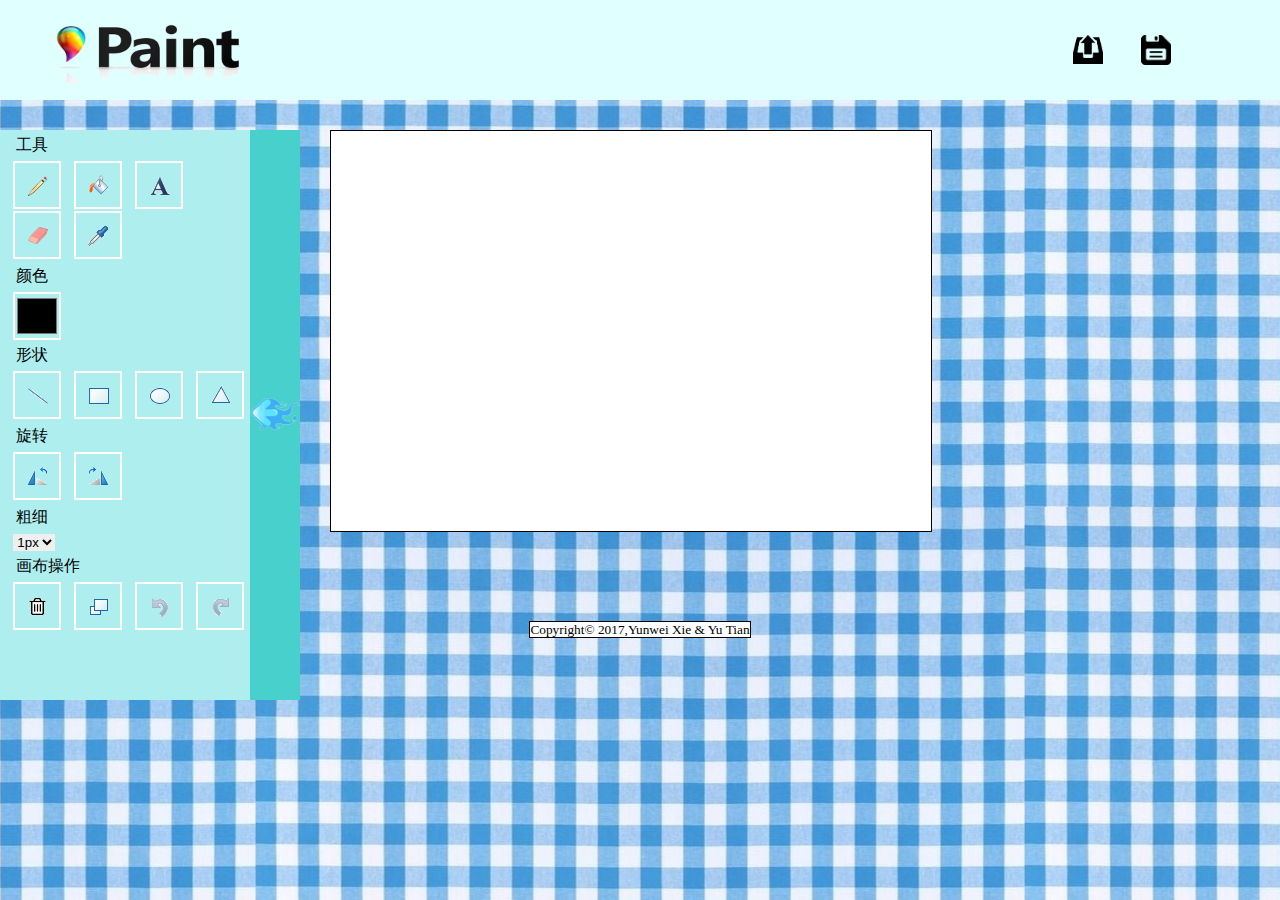
<file: my-drawing-board-final/index.html>
<!DOCTYPE html>
<html>
    <head>
        <meta charset="utf-8">
        <link rel="stylesheet" type="text/css" href="css/style.css"/>
        <link rel="stylesheet" type="text/css" href="css/all.css"/>
        <script type="text/javascript" src="js/Vue.js"></script>
        <script type="text/javascript" src="js/saveFile.js"></script>
        <script type="text/javascript" src="js/extraShapes.js"></script>
    </head>
    <body onkeyup="handleKeyEvent(event);">
        <div id="drawing-board">
            <header id="header">
                <button type="button" value="保存文件" id="save" class="ctrlButton hint hint-top" data-hint="保存成PNG格式的图片"/>
                <button title="打开文件" id="openD" class= "ctrlButton hint hint-top" data-hint="加载一张图片到画布上">
                    <input type="file" title="打开文件" accept="image/*" id="open" >
                </button>
                <div id="logo"></div>
            </header>
            <div id="headerPositionTaker"></div>
            <div id="leftToolBar" v-bind:class="{'closeToolBar' : closed }" >
                <button id="close" @click="toggle" v-bind:class="{'closeClose' : closed }"></button>
                <p class="toolBarDivision" >工具</p>
                <p id="classicTools">
                    <button type="button" value="铅笔" id="pencil" class="ctrlButton hint hint-top" data-hint="铅笔"></button><button type="button" value="颜料桶" id="bucket" class="ctrlButton hint hint-top" data-hint="颜料桶"></button><button type="text"  value="input text" id="text" class="ctrlButton hint hint-top" data-hint="文本工具"></button><br><button type="button" value="橡皮擦" id="eraser" class="ctrlButton  hint hint-top" data-hint="橡皮"></button><button type="button" id="straw" value="straw" @click="chooseStraw();" class="ctrlButton hint hint-top" data-hint="吸管"></button>
                </p>
                <p class="toolBarDivision">颜色</p>
                <p>                    
                    <div><input id="color1" type="color" @change="changeColor1()" class="ctrlButton  hint hint-top" data-hint="选择颜色"/></div>
                </p>
                <p class="toolBarDivision">形状</p> 
                <span id="shapeTool" class="shape" >
                    <p><button v-for="(sh,index) in shapeTools" v-bind:value="sh" v-on:click="chooseShapeTool(sh)" v-bind:id="sh" class="ctrlButton hint hint-top" v-bind:data-hint="shapeToolHint[index]" > </button></p>
                </span> 
                <p class="toolBarDivision">旋转</p>
                <p id="rotateTool">
                    <button id="Lrotate" onclick="canvas.rotate90(1);" class="ctrlButton hint hint-top" data-hint="向左旋转90度"></button><button id="Rrotate" onclick="canvas.rotate90(0);" class="ctrlButton hint hint-top" data-hint="向右旋转90度"></button>
                </p>                  
                <p class="toolBarDivision">粗细</p>
                <select id="lineWidth" v-on:change="changeWidth()" class="hint hint-top" data-hint="调节笔触粗细"> 
                    <option v-for="(w,index) in lineWidthChoices" v-bind:value="w"> {{w}}px </option> 
                </select>
                <p class="toolBarDivision">画布操作</p>
                <p>     
                    <button type="button" value="清除画布" id="clear" class="ctrlButton hint hint-top" data-hint="清除画布"></button><button type="button" value="增大画布" id="changesize" class="ctrlButton hint hint-top" data-hint="增大画布"></button><button type="button" value="上一步" id="previous" class="ctrlButton  hint hint-top" data-hint="上一步" v-bind:class="{ 'banned' : previousEmpty }"></button><button type="button" value="下一步" id="next" class="ctrlButton hint hint-top" data-hint="下一步" v-bind:class="{ 'banned' : nextEmpty }"></button>
                </p>
            </div>

            <div id="drawing-area">
                <canvas id="mainCanvas" width="600" height="400">
                </canvas>
                <canvas id="previewCanvas" width="600" height="400">
                </canvas>
            </div>
            <br>
            <br>
            <br>
            <br>
            <footer id="footer">
                <small>Copyright© 2017,Yunwei Xie & Yu Tian</small>
            </footer>
        </div>
    </body>
    <script type="text/javascript" src="js/drawing-board.js"></script>
    <script type="text/javascript" src="js/initButton.js"></script>
</html>
</file>
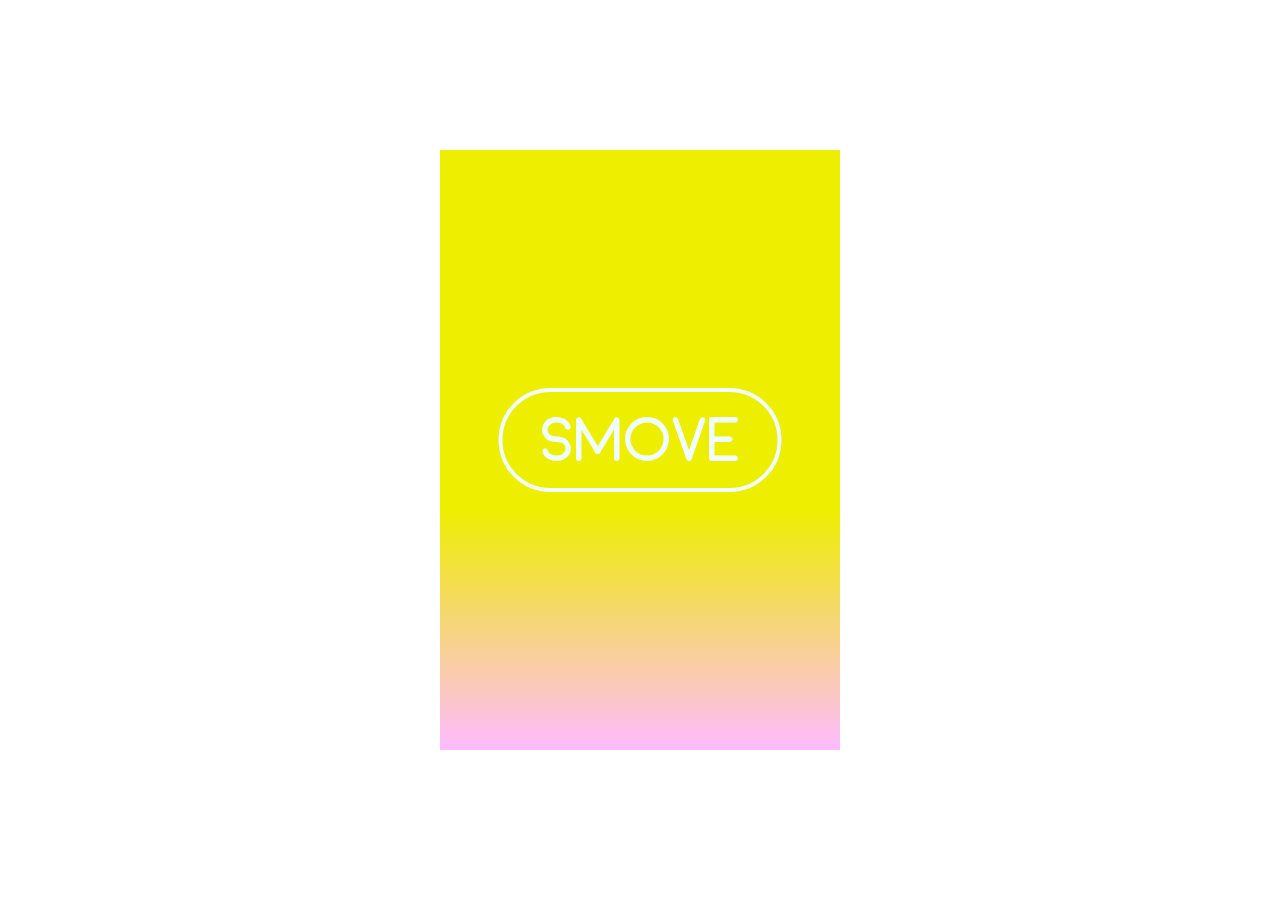
<file: Smove/smove.html>
<!DOCTYPE html>
<html>
    <head>
        <link rel="stylesheet" href="css/smove.css" type="text/css" />
        <meta name="viewport" content="width=device-width,initial-scale=1,maximum-scale=1,user-scalable=no">
        <meta name="apple-mobile-web-app-capable" content="yes" />
        <script type='text/javascript' src='js/const.js'> </script>
        <script type='text/javascript' src='js/phoneControl.js'> </script>
        <script type='text/javascript' src='js/stackblur.js'> </script>
        <script type='text/javascript' src='js/cover.js'> </script>
        <script type='text/javascript' src='js/background.js'> </script>
        <script type='text/javascript' src='js/blackBall.js'> </script>
        <script type='text/javascript' src='js/whiteBall.js'> </script>
        <script type='text/javascript' src='js/point.js'> </script>
        <script type='text/javascript' src='js/score.js'> </script>
        <script type='text/javascript' src='js/levelDesign.js'> </script>
        <script type='text/javascript' src='js/smove.js'> </script>
    </head>
    <body onload = "isTouchDevice();setCanvasArea();init();calcGamePos();" onkeydown="dealKeyEvent()" >
        <div id="gameArea" onmouseup="dealMouseUpEvent()">
            <canvas id ='background' >
            </canvas>
            <canvas id ='score'  >
            </canvas>
            <canvas id ='center'  >
            </canvas>
            <canvas id ='whiteBall' >
            </canvas>
            <canvas id ='point' >
            </canvas>
            <canvas id ='blackBall' >
            </canvas>
            <canvas id ='preCover' >
            </canvas>
            <canvas id ='cover'  >
            </canvas>
        </div>
    </body>
</html>
</file>
<file: my-drawing-board-final/css/style.css>
/*第三方代码 由于设置按钮上面的提示信息*/

.knoxlogo {
    height          : 100px;
}
.btn {
    background        : #43A747;
    border-radius     : 5px; 
    border            : 0;
    color             : #FFF;
    cursor            : pointer;
    display           : inline-block;  
    font-size         : 12px;
    height            : 40px;
    line-height       : 40px;
    min-width         : 110px; 
    padding           : 0 10px 0 75px;
    text-align        : left;
    text-decoration   : none;
    text-transform    : uppercase; 
    border            : 2px solid #43A747;
    -ms-filter:"progid:DXImageTransform.Microsoft.dropshadow(OffX=0,OffY=1,Color=#ff123852,Positive=true)";zoom:1;
filter:progid:DXImageTransform.Microsoft.dropshadow(OffX=0,OffY=1,Color=#ff123852,Positive=true);

  -moz-box-shadow:0px 2px 2px rgba(0,0,0,0.2);
  -webkit-box-shadow:0px 2px 2px rgba(0,0,0,0.2);
  box-shadow:0px 2px 2px rgba(0,0,0,0.2);
  -ms-filter:"progid:DXImageTransform.Microsoft.dropshadow(OffX=0,OffY=2,Color=#33000000,Positive=true)";
filter:progid:DXImageTransform.Microsoft.dropshadow(OffX=0,OffY=2,Color=#33000000,Positive=true);
}
.btn span {
        
    background        : #fff url('crowne_icon.png') 8px no-repeat;
   position: absolute;
   left: 0;
   width: 60px;
    -webkit-border-top-left-radius: 3px;
-webkit-border-bottom-left-radius: 3px;
-moz-border-radius-topleft: 3px;
-moz-border-radius-bottomleft: 3px;
border-top-left-radius: 3px;
border-bottom-left-radius: 3px;
}
.btn:active
{
	top: 2px;
	border-bottom: 2px solid #43A747;
    -moz-box-shadow:0px 1px 0px rgba(255,255,255,0.5);
-webkit-box-shadow:0px 1px 0px rgba(255,255,255,0.5);
box-shadow:0px 1px 0px rgba(255,255,255,0.5);
-ms-filter:"progid:DXImageTransform.Microsoft.dropshadow(OffX=0,OffY=1,Color=#ccffffff,Positive=true)";
filter:progid:DXImageTransform.Microsoft.dropshadow(OffX=0,OffY=1,Color=#ccffffff,Positive=true);
}

/**************************
 ***** HINT STYLING *******
 **************************/

.hint { position: relative; display: inline-block; }

.hint:before, .hint:after {
			position: absolute;
			opacity: 0;
			z-index: 1000000;
			-webkit-transition: 0.3s ease;
			-moz-transition: 0.3s ease;
  pointer-events: none;
}		
.hint:hover:before, .hint:hover:after {
	opacity: 1;
}
.hint:before {
	content: '';
	position: absolute;
	background: transparent;
	border: 6px solid transparent;
	position: absolute;
}	
.hint:after {
	content: attr(data-hint);
	background: rgba(0, 0, 0, 0.8);
			color: white;
			padding: 8px 10px;
			font-size: 12px;
	white-space: nowrap;
	box-shadow: 4px 4px 8px rgba(0, 0, 0, 0.3);
}


/* top */

.hint-top:before {
	bottom: 100%;
	left: 50%;
	margin: 0 0 -18px 0;
	border-top-color: rgba(0, 0, 0, 0.8);
}		
.hint-top:after {
	bottom: 100%;
	left: 50%;
	margin: 0 0 -6px -10px;
}
.hint-top:hover:before {
	margin-bottom: -10px;
}
.hint-top:hover:after {
	margin-bottom: 2px;
}

/* default: bottom */

.hint-bottom:before {
	top: 100%;
	left: 50%;
	margin: -14px 0 0 0;
	border-bottom-color: rgba(0, 0, 0, 0.8);
}	
.hint-bottom:after {
	top: 100%;
	left: 50%;
	margin: -2px 0 0 -10px;
}
.hint-bottom:hover:before {
	margin-top: -6px;
}
.hint-bottom:hover:after {
	margin-top: 6px;
}

/* right */

.hint-right:before {
	left: 100%;
	bottom: 50%;
	margin: 0 0 -4px -8px;
	border-right-color: rgba(0,0,0,0.8);
}		
.hint-right:after {
	left: 100%;
	bottom: 50%;
	margin: 0 0 -13px 4px;
}
.hint-right:hover:before {
	margin: 0 0 -4px -0;
}
.hint-right:hover:after {
	margin: 0 0 -13px 12px;
}
</file>
<file: my-drawing-board-final/css/all.css>
/*由谢运帷创建*/


* { 
    border: 0;
    padding: 0;
    margin: 0;
}

/*角注*/
#footer {
    /* width: 1100px;
    height: 50px; */
    /* background-color: #fff; */
    margin: auto;
    text-align: center;
    line-height: 50px;
}

footer small{
    background-color: white;
    border: 1px solid black;
}

/*整体背景*/
body{
    background:white; 
    background-image: url('../image/back.jpg');
    background-repeat: repeat;
    background-position-x : center;
}

input,button { outline: none; }

.clearfix::after{
    content: "";
    display: block;
    clear:both;
    visibility: none;
    height: 0px;
}

/*上栏*/
#header {
    position: fixed; 
    width: 100% ;
    height: 100px;
    background-color: #E0FFFF; 
    z-index: 100;
}

#headerPositionTaker { 
    width: 100%;
    height: 100px;
    background-color: black;
    z-index: 99; 
}

#logo {
    margin-left: 50px;
    width: 200px;
    height: 100px;
    background-image: url("../image/LOGO.png");
    background-repeat: no-repeat;
    background-color: transparent;
    background-position: center center;
    background-size: 200px 80px;
}

/*左边工具栏*/
#leftToolBar { 
    width: 300px; 
    height: 570px ; 
    margin-top: 30px; 
    background-color :#AEEEEE; 
    float: left; 
    position: fixed;
    z-index: 100; 
    left: 0px; 
    transition-property: background-color,left ;
    transition-duration: 0.5s,0.5s;
}

#leftToolBar.closeToolBar { 
    left : -240px; 
    background-color: #48D1CC; 
}

#leftToolBar #close {
    width: 50px;
    height: 100%; 
    float:right; 
    border: 0px solid transparent; 
    background-color:#48D1CC; 
    transition-property: background-color; 
    transition-duration: 0.5s; 
    background-image: url("../image/leftArrow.png");
    background-repeat: no-repeat;
    background-position: center center;
    background-size: 100%;
}

#leftToolBar #close.closeClose { 
    background-color: #AEEEEE; 
    background-image: url("../image/rightArrow.png"); 
}

.toolBarDivision {
    margin-top: 5px;
    margin-bottom: 5px;
    text-indent: 1em;
}

.ctrlButton {
    font-size: 13px; 
    background-color: #AEEEEE ; 
    width:48px; height: 48px; 
    margin-left: 1em; 
    transition: background-color 0.5s ; 
    transition: border 0.5s; 
    border: 2px solid white;
}

#lineWidth {
    min-width: 8pm;
    margin-left:1em;
}

/*右边画布*/
canvas { 
    position: absolute; 
    border: 1px solid black;
}

#mainCanvas {
    background-color: white; 
}

#drawing-area { 
    width : 602px ; 
    height : 402px ;
    clear : both; 
    margin-left: 350px ;
    margin: 0; 
    margin-top: 30px; 
    margin-left:calc(300px + 30px); 
    margin-right:30px;
}

/*加图片*/
#bucket {background-image:url("../image/bucket.png");background-repeat:  no-repeat ;background-position-x: center;background-position-y: center;}
#text {background-image:url("../image/text.png");background-repeat:  no-repeat ;background-position-x: center;background-position-y: center;}
#pencil {background-image:url("../image/pencil.png");background-repeat:  no-repeat ;background-position-x: center;background-position-y: center;}
#straw {background-image:url("../image/straw.png");background-repeat:  no-repeat ;background-position-x: center;background-position-y: center;}
#eraser {background-image:url("../image/eraser.png");background-repeat:  no-repeat ;background-position-x: center;background-position-y: center;}

#Line {background-image:url("../image/line.png");background-repeat:  no-repeat ;background-position-x: center;background-position-y: center;}
#Rect {background-image:url("../image/rect.png");background-repeat:  no-repeat ;background-position-x: center;background-position-y: center;}
#Ellipse {background-image:url("../image/ellipse.png");background-repeat:  no-repeat ;background-position-x: center;background-position-y: center;}
#Triangle {background-image:url("../image/triangle.png");background-repeat:  no-repeat ;background-position-x: center;background-position-y: center;}

#Rrotate {background-image:url("../image/rrotate.png");background-repeat:  no-repeat ;background-position-x: center;background-position-y: center;}
#Lrotate {background-image:url("../image/lrotate.png");background-repeat:  no-repeat ;background-position-x: center;background-position-y: center;}

#clear {background-image:url("../image/clear.png");background-repeat:  no-repeat ;background-position-x: center;background-position-y: center;}
#changesize {background-image:url("../image/resize.png");background-repeat:  no-repeat ;background-position-x: center;background-position-y: center;}
#previous {background-image:url("../image/previous.png");background-repeat:  no-repeat ;background-position-x: center;background-position-y: center;}
#next {background-image:url("../image/next.png");background-repeat:  no-repeat ;background-position-x: center;background-position-y: center;}
#previous.banned { background-image:url("../image/bannedPrevious.png"); }
#next.banned { background-image:url("../image/bannedNext.png"); }

#save {background-image:url("../image/save.png");background-repeat:  no-repeat ;background-position-x: center;background-position-y: center;background-size: 30px; border-width: 0px; 
background-color:  transparent; float: right; margin-left:0px;margin-right:  100px; margin-top: 26px;}
#openD {background-image:url("../image/upload.png");background-repeat:  no-repeat ;background-position-x: center;background-position-y: center;background-size: 30px; border-width: 0px;
background-color:  transparent; float: right; margin-left:0px;margin-right: 20px; margin-top:26px;}
#open { top:0px; left: 0px; width: 48px ; height: 48px; opacity: 0;}
</file>
<file: Smove/css/smove.css>
@font-face { font-family: Moonlight; src: url('../font/Moonlight.ttf'); } 


canvas { position: absolute; }

#gameArea { position: absolute; }
</file>
